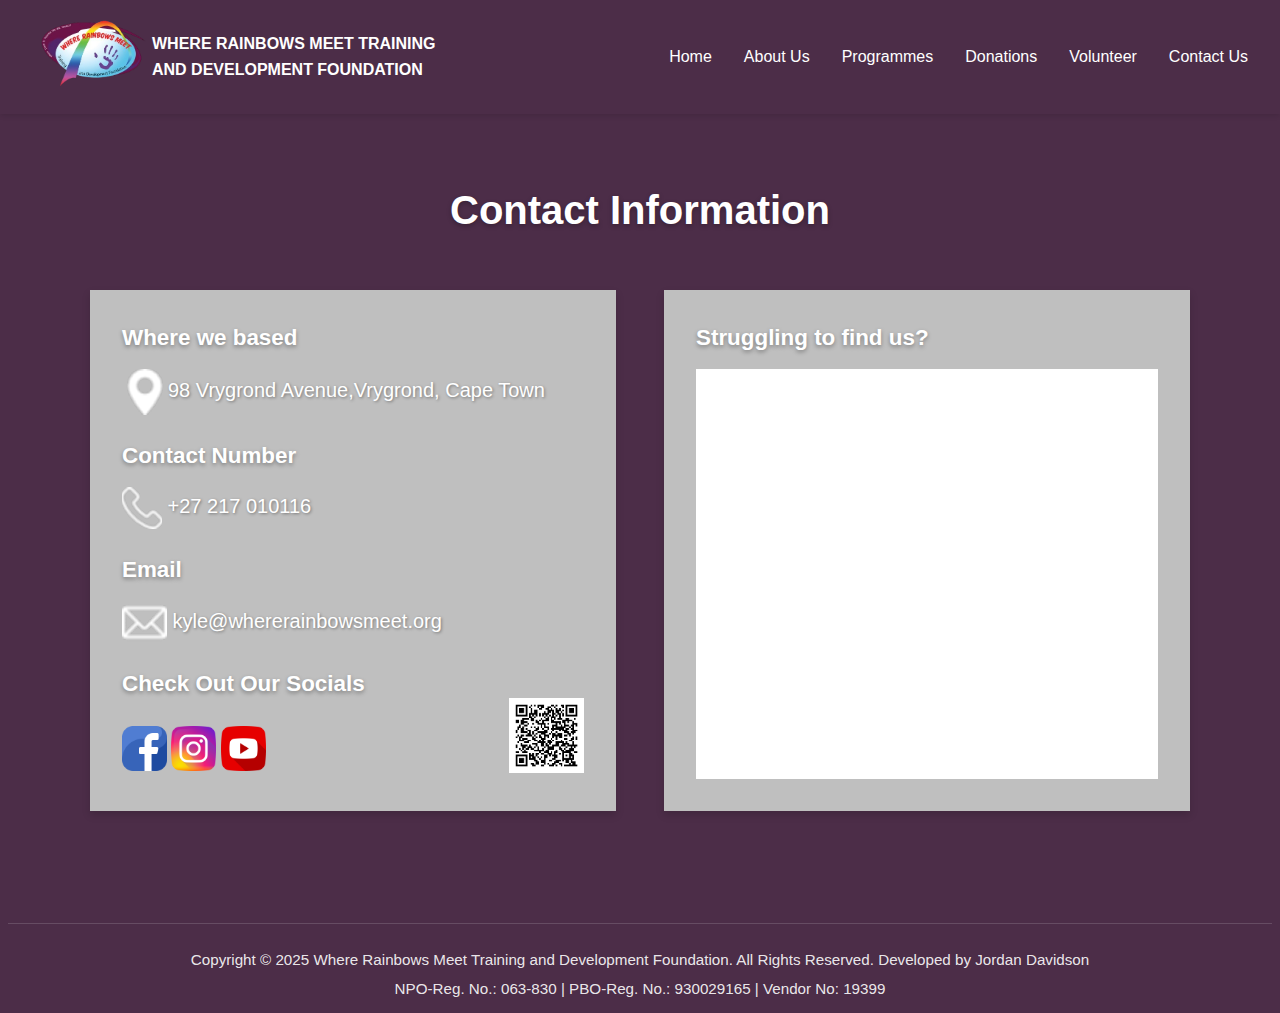
<file: contactus.html>
<!DOCTYPE html>
<html lang="en">
  <head>
    <meta charset="UTF-8" />
    <meta name="viewport" content="width=device-width, initial-scale=1.0" />
    <title>Contact Us - Where Rainbows Meet Training And Development Foundation</title>
    <link rel="stylesheet" href="stylesheet.css" />
  </head>
  <body id="top">
    <!-- Navigation Section -->
    <nav class="navbar">
      <div class="nav-container">
        <div class="nav-left">
          <a href="index.html#top">
            <img src="images/WRM_logo.png" alt="WRM Logo" class="logo"  />
          </a>
          <span class="company-name"
            >WHERE RAINBOWS MEET TRAINING<br />
            AND DEVELOPMENT FOUNDATION</span
          >
        </div>
        
        <!-- Mobile Hamburger Button -->
        <button class="mobile-menu-btn" aria-label="Toggle mobile menu" aria-expanded="false">
          <span class="hamburger-line"></span>
          <span class="hamburger-line"></span>
          <span class="hamburger-line"></span>
        </button>
        
        <div class="nav-right">
          <a href="index.html#top" class="nav-link">Home</a>
          <a href="aboutus.html" class="nav-link">About Us</a>
          <a href="programmes.html" class="nav-link">Programmes</a>
          <a href="donations.html" class="nav-link">Donations</a>
          <a href="volunteer.html" class="nav-link">Volunteer</a>
          <a href="#contact" class="nav-link">Contact Us</a>
        </div>
        
        <!-- Mobile Menu Overlay -->
        <div class="mobile-menu-overlay"></div>
      </div>
    </nav>

    <!-- Contact Section -->
    <section class="contact rainbow-overlay" id="contact">
      <h2 class="section-title animate-on-scroll animate-fade-in">Contact Information</h2>
      <div class="contact-container">
        <div class="contact-card contact-left animate-on-scroll">
          <h3>Where we based</h3>
          <p class="icon-line"><a href="https://www.google.com/maps/search/98+Vrygrond+Avenue,+Vrygrond,+Cape+Town,+South+Africa" target="_blank" style="color: inherit; text-decoration: none;"><img src="images/pinicon.png"/>98 Vrygrond Avenue,Vrygrond, Cape Town</a></p>

          <h3>Contact Number</h3>
          <p class="icon-line"><a href="tel:+27217010116" style="color: inherit; text-decoration: none;"><img src="images/phoneicon.png"/> +27 217 010116</a></p>

          <h3>Email</h3>
          <p class="icon-line"><a href="mailto:kyle@whererainbowsmeet.org" style="color: inherit; text-decoration: none;"><img src="images/mailicon.png"/> kyle@whererainbowsmeet.org</a></p>

          <h3>Check Out Our Socials</h3>
          <div class="socials" style="display: flex; justify-content: space-between; align-items: center;">
            <div>
              <a href="https://www.facebook.com/RainbowsMeet/"><img src="images/facebook.png" width="45px"/></a>
              <a href="https://www.instagram.com/whererainbowsmeet/#"><img src="images/instagram.png" width="45px"/></a>
              <a href="https://www.youtube.com/@whererainbowsmeet6219" target="_blank"><img src="images/youtube.png" width="45px"/></a>
            </div>
            <div class="qr-code-container" style="text-align: center; align-self: flex-start; margin-top: -25px;">
              <img src="images/QR_code.jpeg" alt="QR Code for Donations" class="qr-code" style="width: 75px; height: auto;" />
            </div>
          </div>
        </div>

        
<div class="contact-card contact-right animate-on-scroll">
  <h3>Struggling to find us?</h3>
  <div class="map-wrap">
    <iframe
      src="https://www.google.com/maps/embed?pb=!1m18!1m12!1m3!1d3310.123456789!2d18.490000!3d-34.100000!2m3!1f0!2f0!3f0!3m2!1i1024!2i768!4f13.1!3m3!1m2!1s0x1dcc6789abcdef%3A0x123456789abcdef!2s98%20Vrygrond%20Ave%2C%20Vrygrond%2C%20Cape%20Town%2C%20South%20Africa!5e0!3m2!1sen!2sza!4v1700000000000"
      width="100%"
      height="388"
      style="border:0;"
      allowfullscreen=""
      loading="lazy"
      referrerpolicy="no-referrer-when-downgrade">
    </iframe>
  </div>
</div>
    </section>

    <!-- Footer Section -->
    <footer class="footer">
      <hr class="footer-sep" />
      <div class="footer-content">
        <p>Copyright © 2025 Where Rainbows Meet Training and Development Foundation. All Rights Reserved. Developed by Jordan Davidson</p>
        <p>NPO-Reg. No.: 063-830 | PBO-Reg. No.: 930029165 | Vendor No: 19399</p>
      </div>
    </footer>

    <script src="script.js"></script>
  </body>
</html>
</file>
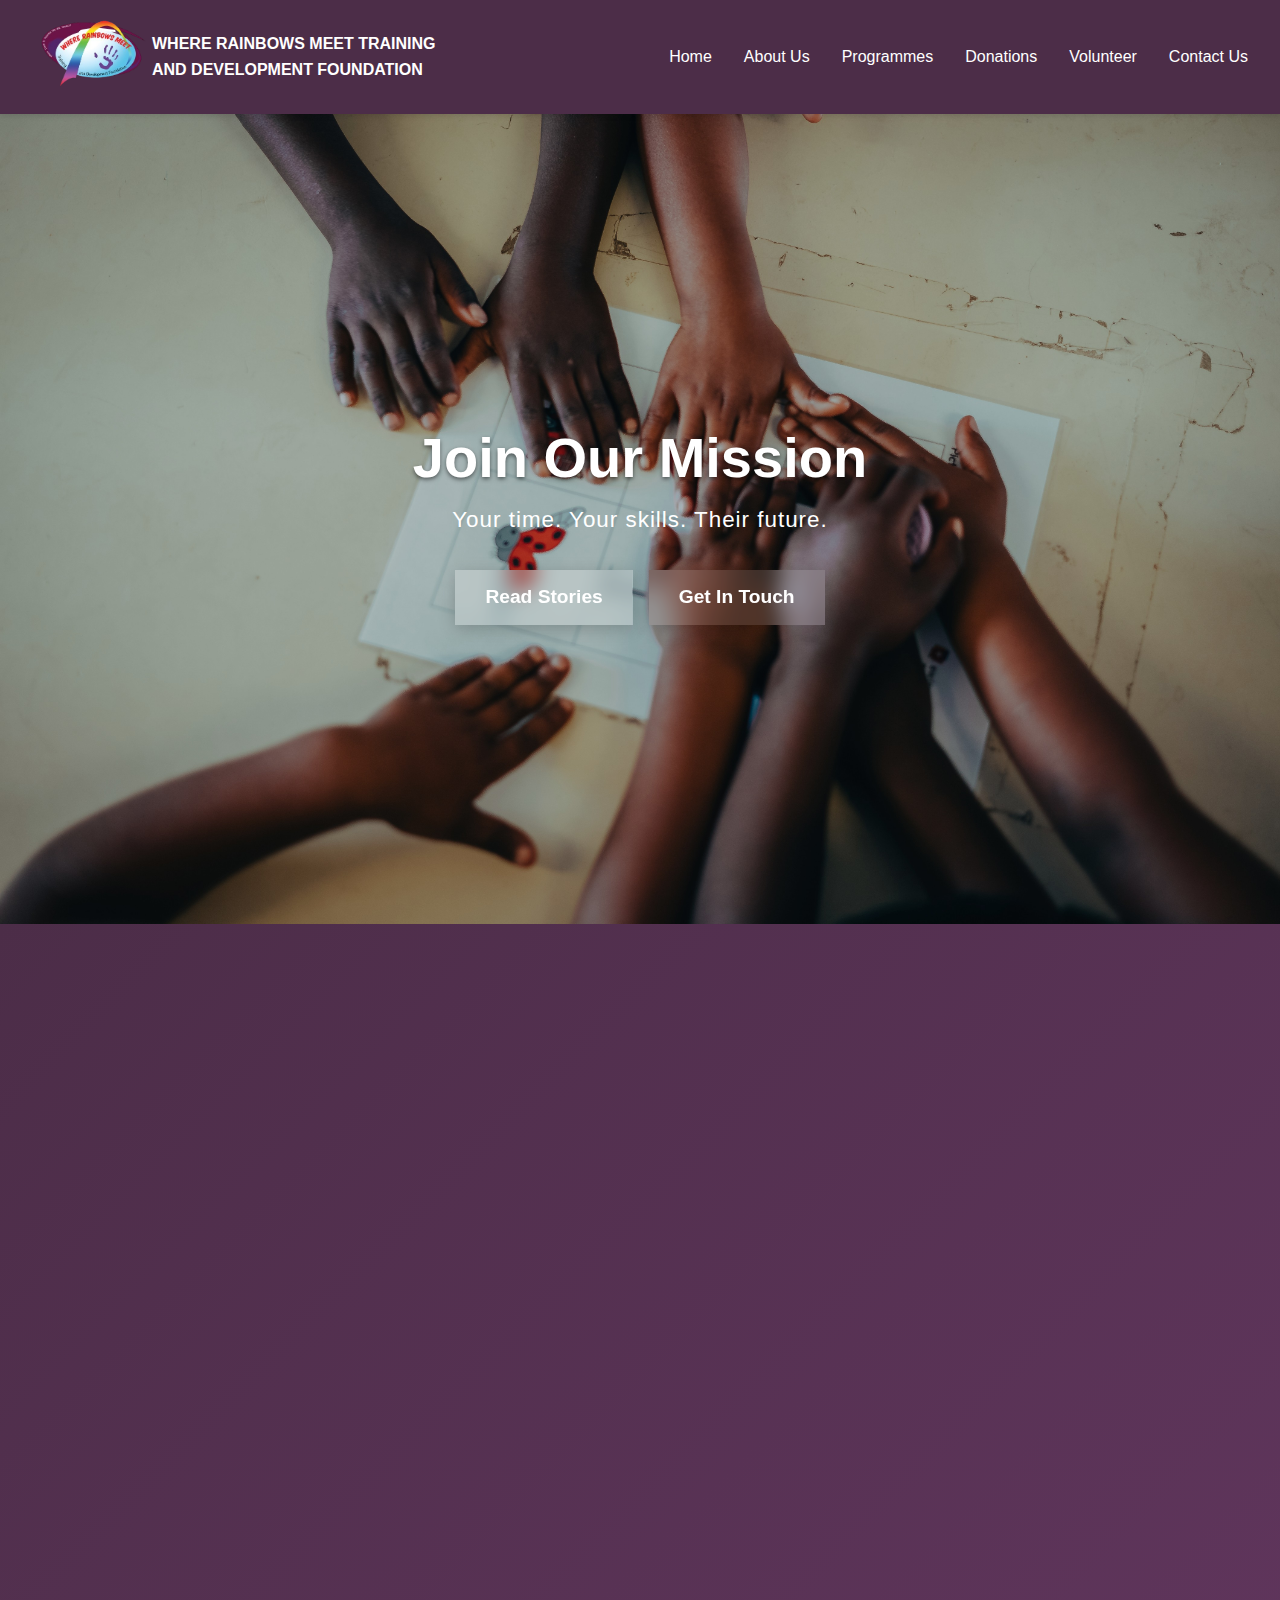
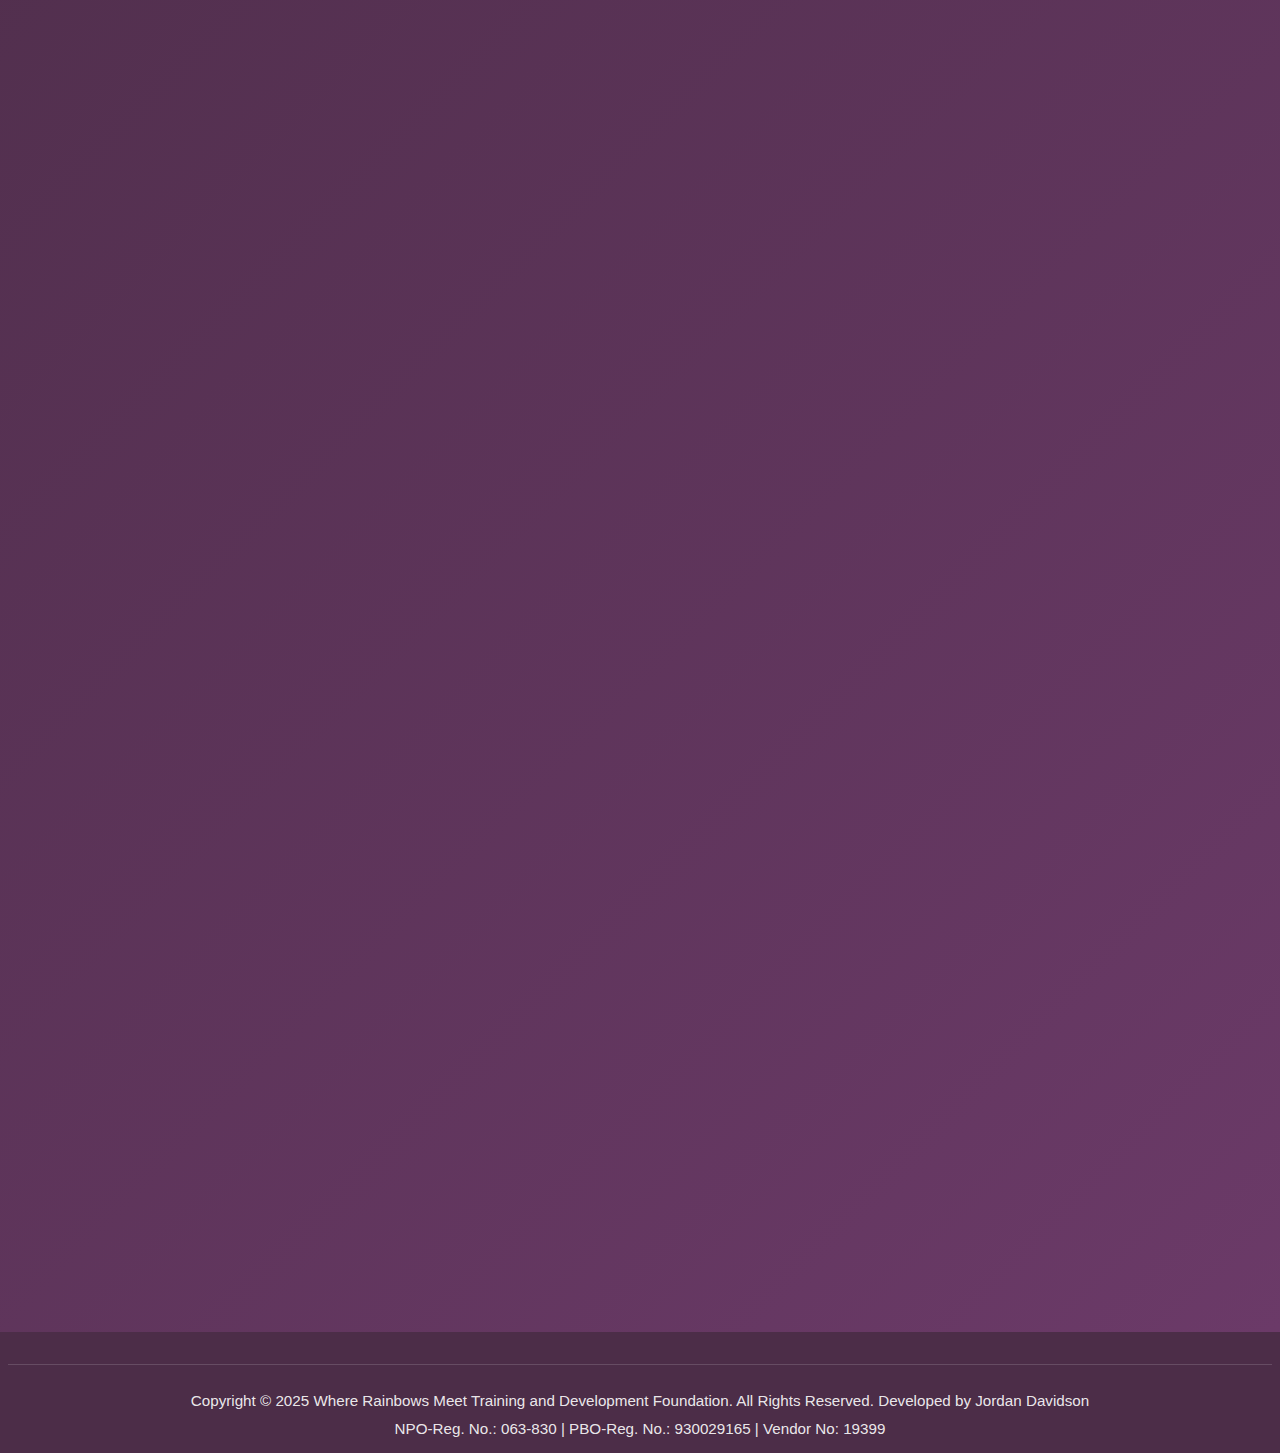
<file: volunteer.html>
<!DOCTYPE html>
<html lang="en">
  <head>
    <meta charset="UTF-8" />
    <meta name="viewport" content="width=device-width, initial-scale=1.0" />
    <title>Volunteer With Us - Where Rainbows Meet Training And Development Foundation</title>
    <link rel="stylesheet" href="stylesheet.css" />
  </head>
  <body id="top">
    <!-- Navigation Section -->
    <nav class="navbar">
      <div class="nav-container">
        <div class="nav-left">
          <a href="index.html#top">
            <img src="images/WRM_logo.png" alt="WRM Logo" class="logo"  />
          </a>
          <span class="company-name"
            >WHERE RAINBOWS MEET TRAINING<br />
            AND DEVELOPMENT FOUNDATION</span
          >
        </div>
        
        <!-- Mobile Hamburger Button -->
        <button class="mobile-menu-btn" aria-label="Toggle mobile menu" aria-expanded="false">
          <span class="hamburger-line"></span>
          <span class="hamburger-line"></span>
          <span class="hamburger-line"></span>
        </button>
        
        <div class="nav-right">
          <a href="index.html#top" class="nav-link">Home</a>
          <a href="aboutus.html" class="nav-link">About Us</a>
          <a href="programmes.html" class="nav-link">Programmes</a>
          <a href="donations.html" class="nav-link">Donations</a>
          <a href="#volunteer" class="nav-link">Volunteer</a>
          <a href="contactus.html" class="nav-link">Contact Us</a>
        </div>
        
        <!-- Mobile Menu Overlay -->
        <div class="mobile-menu-overlay"></div>
      </div>
    </nav>

    <!-- Volunteer Hero Section -->
    <section class="volunteer-hero" id="volunteer">
      <div class="volunteer-container">
        <div class="hero-overlay animate-fade-in">
          <h1 class="volunteer-main-title animate-on-scroll">Join Our Mission</h1>
          <p class="volunteer-subtitle animate-on-scroll">Your time. Your skills. Their future.</p>
          <div class="hero-buttons animate-on-scroll">
            <a href="#stories" class="cta-btn primary">Read Stories</a>
            <a href="contactus.html" class="cta-btn secondary">Get In Touch</a>
          </div>
        </div>
      </div>
    </section>

    <!-- Success Stories Section -->
    <section class="volunteer-testimonials rainbow-overlay" id="stories">
      <div class="volunteer-container">
        <h2 class="section-title-volunteer white animate-on-scroll">Volunteer Stories</h2>
        <p class="testimonials-intro animate-on-scroll">
          Hear from our amazing volunteers who have made a difference in our community and found the experience life-changing.
        </p>
        
        <div class="testimonials-grid">
          <!-- David's Story -->
          <div class="testimonial-card featured animate-slide-left">
            <div class="testimonial-header">
              <div class="testimonial-photo">
                <img src="images/David.jpg" alt="David Ogunsan" />
              </div>
              <div class="testimonial-info">
                <h3>David Ogunsan</h3>
                <p class="role">International Volunteer • Computer Training</p>
                
              </div>
            </div>
            <blockquote>
              "I first came to volunteer at Where Rainbows Meet in 2022, and I’ve returned every year since. From my very first visit, I felt genuinely welcomed and immediately inspired to support the incredible work they do in the community. I originally joined to assist with the computer training classes, but naturally found myself getting involved in other areas too, including the ECD centre, the food programme, and the football activities. What makes Rainbows so special is the people; everyone is loving, caring and incredibly welcoming. Staying with a host family made the experience even more meaningful, and over time they’ve begun to feel like a second family to me. Every time I leave, I find myself wanting to come back. Volunteering here has not only been deeply meaningful on a personal level but has also strengthened my CV and become a genuine talking point in job applications since graduating. It’s an amazing organisation at the heart of an amazing community, and I’m grateful to be part of it."
            </blockquote>
          </div>

          <!-- Gaurika's Story -->
          <div class="testimonial-card animate-slide-right">
            <div class="testimonial-header">
              <div class="testimonial-photo">
                <img src="images/Gaurika.jpg" alt="Gaurika Jaswal" />
              </div>
              <div class="testimonial-info">
                <h3>Gaurika Jaswal</h3>
                <p class="role">International Volunteer • Administration</p>
                
              </div>
            </div>
            <blockquote>
              "My time at Where Rainbows Meet in October 2024 was incredibly positive and rewarding. I mainly was based in the head office working alongside Fatiema, Kyle and Mymoena who gave me the support I needed. The staff and beneficiaries were a joy to meet every day, and I felt very safe in the organisation’s campus in Vrygrond. The women in the sewing centre had the most incredible stories about their lives and the kids in the ECD were so sweet and joyful. The focus the staff at Rainbows have to meet the needs of the beneficiaries and local community is incredibly clear to see - there’s always multiple activities going on in the  classrooms, soup kitchen, sewing centre and ITC lab in the Rainbows campus, so the campus constantly feels busy and alive. My advice when interning or volunteering would be to use your initiative: Where/who can you ask for help? How can you work around language barriers? If you don’t have anything at hand to do, can you walk around the campus to help out any staff? Feel free to contact me on Instagram (@g.gjaswal) to further chat to me about my experience!!"
            </blockquote>
          </div>

          <!-- Gaku's Story -->
          <div class="testimonial-card animate-slide-left">
            <div class="testimonial-header">
              <div class="testimonial-photo">
                <img src="images/Gaku.jpg" alt="Gaku" />
              </div>
              <div class="testimonial-info">
                <h3>Gaku</h3>
                <p class="role">International Volunteer</p>
                
              </div>
            </div>
            <blockquote>
              "Spending three weeks at Where Rainbows Meet in Vrygrond was a transformative experience. I had the privilege of 'wearing five hats', doing things from teaching digital literacy to working in the community garden. Where Rainbows Meet is a shining example of a community fighting big challenges with invention and care. The energy here is contagious. I want to extend a special thank you to Mymoena, Kyle, and Anwar for being so welcoming and helpful throughout my stay. WRM proves that development works best when it is community-led, and thanks to this team, I am honored to have been part of the family."
            </blockquote>
          </div>

          <!-- Call to Action Card -->
          <div class="testimonial-card cta-card animate-scale-up">
            <div class="cta-content">
              <div class="cta-text-box">
                <h2>Join Our Volunteer Community.</h2>
                <p>Make a difference while gaining valuable experience. Whether you're here for a day or seeking hands-on social development work, we welcome volunteers from all backgrounds who are eager to contribute to our mission.</p>
                <div class="cta-buttons">
                  <a href="contactus.html" class="cta-btn secondary large">Apply to Volunteer</a>
                  <a href="donations.html" class="cta-btn secondary large">Support Our Mission</a>
                </div>
              </div>
            </div>
          </div>
        </div>
      </div>
    </section>

    <!-- Footer Section -->
    <footer class="footer">
      <hr class="footer-sep" />
      <div class="footer-content">
        <p>Copyright © 2025 Where Rainbows Meet Training and Development Foundation. All Rights Reserved. Developed by Jordan Davidson</p>
        <p>NPO-Reg. No.: 063-830 | PBO-Reg. No.: 930029165 | Vendor No: 19399</p>
      </div>
    </footer>

    <script src="script.js"></script>
    <script>
      // Scroll Animation Observer
      const animateOnScroll = () => {
        const animatedElements = document.querySelectorAll('.animate-on-scroll, .animate-fade-in, .animate-slide-left, .animate-slide-right, .animate-scale-up');
        
        const observer = new IntersectionObserver((entries) => {
          entries.forEach(entry => {
            if (entry.isIntersecting) {
              entry.target.classList.add('animate-in');
            }
          });
        }, {
          threshold: 0.1,
          rootMargin: '0px 0px -50px 0px'
        });
        
        animatedElements.forEach(element => {
          observer.observe(element);
        });
      };
      
      // Initialize animations when page loads
      document.addEventListener('DOMContentLoaded', animateOnScroll);
    </script>
  </body>
</html>
</file>
<file: stylesheet.css>
/* General Styles */
* {
  margin: 0;
  padding: 0;
  box-sizing: border-box;
}

body {
  font-family: 'inter', sans-serif;
  line-height: 1.6;
  color: #333;
  overflow-x: hidden;
}
html{
  overflow-x: hidden;
}
/* Navigation Bar */
.navbar {
  background-color: #4C2D48;
  position: sticky;
  top: 0;
  z-index: 100;
  box-shadow: 0 2px 5px rgba(0, 0, 0, 0.1);
  transition: transform 0.3s ease;
  transform: translateY(0);
}

.navbar.hide {
  transform: translateY(-100%);
}

.nav-container {
  max-width: 1500px;
  margin: 0 auto;
  display: flex;
  justify-content: space-between;
  align-items: center;
  padding: 0.5rem 2rem;
  
}

.nav-left {
  display: flex;
  align-items: center;
  
}


.logo {
  width: 120px;
  height: 90px;

}

.company-name {
  color: white;
  font-size: 1rem;
  font-weight: bold;
}

.nav-right {
  display: flex;
  gap: 2rem;
}

.nav-link {
  color: white;
  text-decoration: none;
  transition: color 0.3s ease;
  font-weight: 500;
}

.nav-link:hover {
  color: #8f5487;
}

/* Hero Section */
.hero {
  position: relative;
  padding: 100px 2rem;
  text-align: center;
  min-height: 90vh;
  display: flex;
  align-items: center;
  justify-content: center;
  overflow: hidden;
  background-color: #cccccc; /* Fallback color */
}

.hero-video {
  position: absolute;
  top: 50%;
  left: 50%;
  min-width: 100%;
  min-height: 100%;
  width: auto;
  height: auto;
  transform: translate(-50%, -50%);
  z-index: 0;
  object-fit: cover;
}

/* Hide video and show poster image for reduced motion users */
@media (prefers-reduced-motion: reduce) {
  .hero-video {
    display: none;
  }
  .hero {
    background-image: url("images/Hero.png");
    background-size: cover;
    background-position: center;
  }
}

/* Hide video on mobile devices to save data */
@media (max-width: 768px) {
  .hero-video {
    display: none;
  }
  .hero {
    background-image: url("images/Hero.png");
    background-size: cover;
    background-position: center;
  }
}

.hero-container {
  position: relative;
  z-index: 1;
  background: rgba(255, 255, 255, 0.1);
  backdrop-filter: blur(10px);
  border: 1px solid rgba(255, 255, 255, 0.2);
  padding: 2rem;
  max-width: 560px;
  margin-top: 50px;
  margin-bottom: 50px;
  text-align: center;
  color: white;
  box-shadow: 0 8px 32px rgba(0, 0, 0, 0.3);
}

.hero-heading {
  font-size: 27px;
  margin-bottom: 0.5rem;
  font-weight: bold;
  text-shadow: 0 2px 5px rgba(0, 0, 0, 0.212);
  
}

.hero-paragraph {
  font-size: 18px;
  margin-bottom: 2rem;
  line-height: 1.3;
  font-family: 'inter', sans-serif;
}



.hero-buttons {
  display: flex;
  gap: 1rem;
  align-items: center;
  justify-content: center;
}

.donate-btn,
.view-more-btn {
  display: inline-block;
  background: rgba(255, 255, 255, 0.15);
  backdrop-filter: blur(10px);
  
  color: white;
  padding: 12px 30px;
  
  text-decoration: none;
  font-size: 1.2rem;
  font-weight: bold;
  cursor: pointer;
  transition: all 0.3s ease;
  text-align: center;
  width: 200px;
  height: 48px;
  line-height: 24px;
  box-sizing: border-box;
  box-shadow: 0 4px 16px rgba(0, 0, 0, 0.2);
}

.donate-btn:hover,
.view-more-btn:hover {
  background: rgba(255, 255, 255, 0.25);
  transform: translateY(-2px);
  box-shadow: 0 6px 20px rgba(0, 0, 0, 0.3);
  border-color: rgba(255, 255, 255, 0.5);
}



/* Section Titles */
.section-title {
  text-align: center;
  font-size: 2.5rem;
  margin-bottom: 3rem;
  color: #ffffff;
  font-weight: bold;
  text-shadow: 0 2px 5px rgba(0, 0, 0, 0.274);
}

/* Programs Section */
.programs {
  padding: 4rem 2rem;
  background-color: #4C2D48;
}

.programs-grid {
  max-width: 900px;
  margin: 0 auto;
  display: grid;
  grid-template-columns: repeat(auto-fit, minmax(300px, 1fr));
  gap: 10rem;
}

/* Flip Container */
.flip-container {
  perspective: 1000px;
  cursor: pointer;
  width: 434px; /* fixed container width requested */
  margin: 0 auto; /* center each card in its grid cell */
}

.flipper {
  position: relative;
  width: 100%;
  height: 560px; /* requested container height */
  transition: transform 0.6s;
  transform-style: preserve-3d;
}

.flip-container.flipped .flipper {
  transform: rotateY(180deg);
}

.front, .back {
  position: absolute;
  width: 100%;
  height: 100%;
  backface-visibility: hidden;
  display: flex;
  flex-direction: column;
  align-items: center;
  justify-content: flex-start;
  padding: 1rem;
  border: 2px solid white;
  box-sizing: border-box;
}

.front {
  background-color: white;
  box-shadow: 0 4px 6px rgba(0, 0, 0, 0.1);
}

.back {
  background-color: #ffffff;
  color: rgb(0, 0, 0);
  transform: rotateY(180deg);
  text-align: left;
  justify-content: flex-start;
  align-items: flex-start;
  overflow: visible; /* no scrolling on back side */
  padding: 1rem;
}

.front img {
  width: 370px; /* requested image width */
  height: 400px; /* requested image height */
  object-fit: cover;
  display: block;
  margin: 0 auto 1rem; /* center image and keep spacing below */
  margin-top: 12px;
}

.front h3 {
  font-size: 1.3rem;
  margin-bottom: 1rem;
  text-align: left;
  width: 100%;
  align-self: flex-start;
  color: #0f0f0f;
  margin-left: 15px;
}

.back h3 {
  font-size: 1.15rem; /* slightly smaller heading on back */
  margin-bottom: 0.6rem;
  text-align: left;
}

.back p {
  font-size: 0.95rem;
  line-height: 1.5;
  text-align: left;
}

/* Style community-support so content fits inside the card without scrolling */
.back .community-support {
  width: 100%;
  max-width: 372px; /* match image/card width */
  padding: 0;
  margin: 0 0 0.5rem 0;
  font-size: 0.92rem; /* slightly smaller to fit more content */
}

.back .community-support h3 {
  font-size: 1.2rem;
  margin-bottom: 1rem;
  text-align: left;
}

.back .community-support h4 {
  font-size: 0.98rem;
  margin: 0.3rem 0 0.45rem;
}

.back .community-support ul {
  padding-left: 1.05rem;
  margin: 0 0 0.5rem 0;
}

.back .community-support li {
  margin-bottom: 4px;
}

.back-btn {
 background-color: #bebebe;
  color: rgb(0, 0, 0);
  padding: 10px 20px;
  border: none;
  cursor: pointer;
  font-weight: bold;
  transition: background-color 0.3s ease;
  margin-top: 5px;
  align-self: flex-start; /* align left inside card */
}

.back-btn:hover {
  background-color: #8f5487;;

}

.more-btn {
  background-color: #bebebe;
  color: rgb(0, 0, 0);
  padding: 10px 20px;
  border: none;
  cursor: pointer;
  font-weight: bold;
  transition: background-color 0.3s ease;
  margin-top: 10px;
  align-self: flex-start; /* align left inside card */
  width: 25%;
  margin-left: 15px;
}


.more-btn2{

   background-color: #bebebe;
  color: rgb(0, 0, 0);
  padding: 10px 20px;
  border: none;
  cursor: pointer;
  font-weight: bold;
  transition: background-color 0.3s ease;
  margin-top: 10px;
  align-self: flex-start; /* align left inside card */
  width: 25%;
  margin-top: 21px;
  margin-left: 15px;
}


.more-btn:hover {
  background-color: #8f5487;
}

.more-btn2:hover {
  background-color: #8f5487;
}


.community-support h4 {
  font-size: 1.5rem;
  color: #000000;
  margin-bottom: 15px;
}

.community-support ul {
  list-style-type: disc;
  padding-left: 20px;
  color: #000000;
  font-size: 1.1rem;
  line-height: 1.6;
}

.community-support li {
  margin-bottom: 8px;
}


/* dontation Section */

.donations {
  padding: 4rem 2rem;
  /* Background image with dark overlay for readability */
  background-image:  url("images/D6.jpg");
  background-repeat: no-repeat;
  background-size: cover;
  background-position: center;
  background-position: center 5%; /* Adjust vertical position */
  background-color: #4C2D48;
  color: white;
}

.donations-container {
  max-width: 1000px;
  margin: 0 auto;
  margin-left: calc(55% - 600px); /* Move containers slightly to the left */
  display: flex;
  justify-content: flex-start; /* left-align the column */
}

.donations-column {
  display: flex;
  flex-direction: column;
  gap: 1.25rem;
}

.donation-box {
  background: rgba(255, 255, 255, 0.1);
  backdrop-filter: blur(10px);
  border: 1px solid rgba(255, 255, 255, 0.2);
  color: white; /* white text inside */
  padding: 1.25rem 1.5rem;
  width: 534px; 
  box-shadow: 0 8px 32px rgba(0, 0, 0, 0.3);
  transition: transform 0.3s ease;
}

.donation-box:hover {
  transform: translateY(-5px);
}

.donation-box h3 {
  font-size: 27px;
  margin-bottom: 0.5rem;
  font-weight: bold;
  text-shadow: 0 2px 5px rgba(0, 0, 0, 0.212);
  
  
}







/* Layout the second box with two columns */
.donation-box-bottom {
  display: flex;
  justify-content: space-between;  /* left text + right image */
  align-items: flex-start;
  gap: 20px;
  position: relative;              /* for optional absolute pinning */
}

/* Left column takes available width */
.donation-left {
  flex: 1;
}

/* Right column stays narrow and hugs the bottom-right */
.donation-right {
  display: flex;
  align-items: flex-end;     /* align image to bottom within its column */
}

/* Control the image size */
.donation-badge {
  width: 110px;   
   height: 110px;             
  box-shadow: 0 2px 8px rgba(0,0,0,0.25); /* optional for depth */
}


.donation-box-bottom {
  position: relative;
}
.donation-right {
  position: absolute;
  right: 16px;
  bottom: 16px;
}






.donation-text {
  list-style: none;
  padding: 0;
  margin: 0;
  font-size: 1.1rem;
  line-height: 1.3;
}




.donation-text li {
  margin-bottom: 10px;
}

.highlight {
  font-weight: 600; /* semi-bold */
  text-shadow: 1px 1px 3px rgba(0, 0, 0, 0.37); /* subtle drop shadow */
}


.donation-box-bottom {
  display: flex;
  gap: 1rem;
  align-items: flex-start;
}

.donation-left {
  display: flex;
  flex-direction: column;
  gap: 0.5rem;
  flex: 1 1 auto;
}
.donation-text2{
  font-size: 18px;
  font-weight: 700;
  color:#70406a;
width: 57%;
text-shadow: 1px 1px 3px rgba(0, 0, 0, 0.37); /* subtle drop shadow */
}

.donation-link{
  color:#70406a;
width: 25%;
font-size: 13px;
margin-top: -10px;
}

/* Make links inside the donation paragraph purple and add hover state */
.donation-link a {
  color: #988f8f;
  text-decoration: underline;
}
.donation-link a:hover {
  color: #310c2c;
}


























/* VOLUNTEER PAGE STYLES */

/* Volunteer Hero Section */
.volunteer-hero {
  position: relative;
  min-height: 90vh;
  display: flex;
  align-items: center;
  background: #333;
  overflow: hidden;
}

.volunteer-hero::before {
  content: '';
  position: absolute;
  top: 0;
  left: 0;
  right: 0;
  bottom: 0;
  background: url('images/V4.jpg');
  background-size: cover;
  background-position: 50% 80%;
  opacity: 1;
  z-index: 0;
}

.volunteer-container {
  max-width: 1200px;
  margin: 0 auto;
  padding: 0 2rem;
  position: relative;
  z-index: 1;
}

.hero-overlay {
  text-align: center;
  color: white;
  max-width: 600px;
  margin: 0 auto;
}

.volunteer-main-title {
  font-size: 3.5rem;
  font-weight: bold;
  
  color: #ffffff;
  text-shadow: 0 2px 4px rgba(0, 0, 0, 0.5);
}

.volunteer-subtitle {
  font-size: 1.4rem;
  margin-bottom: 2rem;
  opacity: 0.95;
  font-weight: 300;
  letter-spacing: 1px;
}

/* Modern CTA Buttons */
.cta-btn {
  display: inline-block;
  background: rgba(255, 255, 255, 0.15);
  backdrop-filter: blur(10px);
  
  padding: 12px 30px;
  margin: 0;
  
  text-decoration: none;
  font-weight: bold;
  font-size: 1.2rem;
  transition: all 0.3s ease;
  text-transform: none;
  letter-spacing: 0;
  text-align: center;
  cursor: pointer;
  box-sizing: border-box;
  box-shadow: 0 4px 16px rgba(0, 0, 0, 0.2);
  color: white;
}

.cta-btn.primary {
  background: rgba(255, 255, 255, 0.25);
  border-color: rgba(255, 255, 255, 0.6);
  color: white;
}

.cta-btn.primary:hover {
  background: rgba(255, 255, 255, 0.25);
  border-color: rgba(255, 255, 255, 0.6);
  transform: translateY(-3px);
  box-shadow: 0 8px 25px rgba(76, 45, 72, 0.4);
}

.cta-btn.secondary {
  background: rgba(255, 255, 255, 0.1);
  border-color: rgba(255, 255, 255, 0.4);
  color: white;
}

.cta-btn.secondary:hover {
  background: rgba(255, 255, 255, 0.25);
  border-color: rgba(255, 255, 255, 0.6);
  transform: translateY(-3px);
  box-shadow: 0 8px 25px rgba(255, 255, 255, 0.2);
  color: white;
}

.cta-btn.large {
  padding: 0.9rem 1.3rem;
  font-size: 1.1rem;
}

/* Section Titles for Volunteer Page */
.section-title-volunteer {
  text-align: center;
  font-size: 2.8rem;
  margin-bottom: 3rem;
  font-weight: 700;
  color: #4C2D48;
}

.section-title-volunteer.white {
  color: white;
  text-shadow: 0 2px 4px rgba(0, 0, 0, 0.3);
}

/* Testimonials Section */
.volunteer-testimonials {
  padding: 6rem 2rem;
  background: linear-gradient(135deg, #4C2D48 0%, #6B3A68 100%);
  color: white;
}

.testimonials-intro {
  text-align: center;
  font-size: 1.3rem;
  max-width: 600px;
  margin: 0 auto 4rem;
  opacity: 0.9;
  line-height: 1.6;
}

.testimonials-grid {
  display: grid;
  grid-template-columns: repeat(auto-fit, minmax(500px, 1fr));
  gap: 3rem;
  max-width: 1200px;
  margin: 0 auto;
}

.testimonial-card {
  background: rgba(255, 255, 255, 0.1);
  backdrop-filter: blur(10px);
  
  padding: 2.5rem;
  border: 1px solid rgba(255, 255, 255, 0.2);
  transition: all 0.3s ease;
}



.testimonial-card:hover {
  transform: translateY(-5px);
  box-shadow: 0 15px 35px rgba(0, 0, 0, 0.3);
}

.testimonial-header {
  display: flex;
  align-items: center;
  margin-bottom: 1.5rem;
}

.testimonial-photo {
  width: 80px;
  height: 80px;
  border-radius: 0;
  overflow: hidden;
  margin-right: 1.5rem;
  border: 3px solid rgba(255, 255, 255, 0.3);
}

.testimonial-photo img {
  width: 100%;
  height: 100%;
  object-fit: cover;
}

.testimonial-info h3 {
  color: white;
  font-size: 1.3rem;
  margin-bottom: 0.3rem;
  font-weight: 600;
}

.testimonial-info .role {
  color: rgba(255, 255, 255, 0.8);
  font-size: 0.95rem;
  margin-bottom: 0.5rem;
}



.testimonial-card blockquote {
  margin: 0;
  padding: 0;
  font-style: italic;
  line-height: 1.7;
  color: rgba(255, 255, 255, 0.95);
  border-left: 4px solid #e2e2e2;
  padding-left: 1.5rem;
}

/* CTA Section */
.volunteer-cta {
  padding: 6rem 2rem;
  background-color: #4C2D48;
  background-image: url('images/V2.jpg');
  background-size: cover;
  background-position: center;
  background-repeat: no-repeat;
  text-align: center;
  color: white;
}

.cta-content h2 {
  font-size: 2.5rem;
  margin-bottom: 1rem;
  font-weight: 700;
}

.cta-content > p {
  font-size: 1.2rem;
  margin-bottom: 2.5rem;
  opacity: 0.95;
  max-width: 600px;
  margin-left: auto;
  margin-right: auto;
}

.cta-buttons {
  margin-bottom: 1rem;
  display: flex;
  gap: 1rem;
  justify-content: center;
  flex-wrap: wrap;
margin-top: 1.5rem;
}

.cta-text-box {
  background: rgba(255, 255, 255, 0.1);
  backdrop-filter: blur(10px);
  border: 1px solid rgba(255, 255, 255, 0.2);
  padding: 2rem;
  max-width: 700px;
  margin: 0 auto 2.5rem auto;
  margin-top: 10rem;
  box-shadow: 0 8px 32px rgba(0, 0, 0, 0.3);
}

.cta-text-box h2 {
  font-size: 2.5rem;
  margin-bottom: 1rem;
  font-weight: 700;
  color: rgba(255, 255, 255, 0.95);
}

.cta-text-box p {
  font-size: 1.2rem;
  margin: 0;
  opacity: 0.95;
  line-height: 1.6;
  color: rgba(255, 255, 255, 0.95);
}



/* Contact Section */
.contact {
  padding: 4rem 2rem;
  background-color: #4C2D48; /* purple background to match screenshot */
  color: white;
}

/* About Us Section */
.about-us {
  padding: 4rem 2rem;
  background-image: url("images/AB1.jpg");
  background-repeat: no-repeat;
  background-size: cover;
  background-position: center;
  background-color: #4C2D48;
  color: white;
  min-height: 100vh;
}

.about-container {
  max-width: 1200px;
  margin: 0 auto;
}

.about-intro {
  padding: 4rem 2rem;
  background-color: #4C2D48;
  text-align: center;
  margin-bottom: 0;
}

.intro-content {
  background-color: rgba(165, 165, 165, 0.64);
  padding: 1.25rem 1.5rem;
  max-width: 800px;
  margin: 0 auto;
  box-shadow: 0 4px 8px rgba(0, 0, 0, 0.281);
}

.intro-paragraph {
  font-size: 1.2rem;
  line-height: 1.6;
  margin: 0;
  font-weight: 500;
  color: white;
  text-shadow: 0 1px 2px rgba(0, 0, 0, 0.3);
}

.team-section {
  padding: 0 2rem 4rem 2rem;
  background-color: #4C2D48;
  margin-top: 0;
}

.team-grid {
  display: grid;
  grid-template-columns: repeat(auto-fit, minmax(500px, 1fr));
  gap: 3rem;
}

.team-member {
  background-color: rgba(165, 165, 165, 0.64);
  padding: 1.25rem 1.5rem;
  box-shadow: 0 4px 8px rgba(0, 0, 0, 0.281);
  display: flex;
  gap: 2rem;
  align-items: flex-start;
  transition: transform 0.3s ease, box-shadow 0.3s ease;
}

.team-member:hover {
  transform: translateY(-5px);
  box-shadow: 0 8px 16px rgba(0, 0, 0, 0.4);
}

.member-photo {
  flex-shrink: 0;
  width: 150px;
  height: 150px;
  overflow: hidden;
  border: 4px solid rgba(255, 255, 255, 0.8);
  box-shadow: 0 4px 8px rgba(0, 0, 0, 0.3);
}

.member-photo img {
  width: 100%;
  height: 100%;
  object-fit: cover;
  background-color: #ccc;
}

.member-info {
  flex: 1;
}

.member-name {
  font-size: 1.5rem;
  font-weight: bold;
  margin-bottom: 0.5rem;
  color: white;
  text-shadow: 0 2px 4px rgba(0, 0, 0, 0.4);
}

.member-title {
  font-size: 1.1rem;
  color: #490637;
  margin-bottom: 1rem;
  font-weight: 600;
  text-shadow: 0 1px 3px rgba(0, 0, 0, 0.3);
}

.member-description {
  font-size: 1rem;
  line-height: 1.5;
  color: white;
  margin: 0;
  text-shadow: 0 1px 2px rgba(0, 0, 0, 0.3);
}

/* Team View More Button */
.team-view-more-container {
  text-align: center;
  margin-top: 3rem;
}

.team-view-more-btn {
  background: rgba(165, 165, 165, 0.8);
  color: white;
  border: 2px solid rgba(255, 255, 255, 0.3);
  padding: 1rem 2rem;
  font-size: 1.1rem;
  font-weight: 600;
  cursor: pointer;
  transition: all 0.3s ease;
  text-shadow: 0 1px 2px rgba(0, 0, 0, 0.3);
  box-shadow: 0 4px 8px rgba(0, 0, 0, 0.2);
}

.team-view-more-btn:hover {
  background: #4C2D48;
  border-color: rgba(255, 255, 255, 0.5);
  transform: translateY(-2px);
  box-shadow: 0 6px 12px rgba(0, 0, 0, 0.3);
}

/* About Us Information Sections */
.about-section {
  margin-bottom: 3rem;
}

/* Hero About Section */
.hero-about-section {
  margin-bottom: 4rem;
}

.main-title {
  text-align: center;
  font-size: 3rem;
  color: #ffffff;
  margin-bottom: 2rem;
  text-shadow: 0 2px 4px rgba(0, 0, 0, 0.5);
  font-weight: bold;
}

.hero-card {
  background-color: rgba(165, 165, 165, 0.941);
  color: white;
  padding: 1.25rem 1.5rem;
  box-shadow: 0 4px 8px rgba(0, 0, 0, 0.281);
}



.founded-badge {
  display: inline-block;
  background: #6B3A68;
  color: white;
  padding: 0.5rem 1rem;
  border-radius: 0;
  font-weight: bold;
  font-size: 0.9rem;
  margin-bottom: 1rem;
  box-shadow: 0 2px 8px rgba(0, 0, 0, 0.4);
}

.organization-name {
  font-size: 2.2rem;
  color: white;
  margin-bottom: 0.5rem;
  font-weight: bold;
  text-shadow: 0 2px 4px rgba(0, 0, 0, 0.4);
}

.tagline {
  font-size: 1.2rem;
  color: #6B3A68;
  margin-bottom: 1.5rem;
  font-weight: 600;
  text-shadow: 0 1px 3px rgba(0, 0, 0, 0.3);
}

.hero-description {
  font-size: 1.1rem;
  line-height: 1.7;
  color: white;
  margin-bottom: 1.5rem;
  text-shadow: 0 1px 2px rgba(0, 0, 0, 0.3);
}

.mission-highlight {
  background: rgba(107, 58, 104, 0.15);
  padding: 1.5rem;
  border-radius: 0;
  border-left: 4px solid #6B3A68;
  color: white;
  font-size: 1rem;
  line-height: 1.6;
  text-shadow: 0 1px 2px rgba(0, 0, 0, 0.3);
}

.mission-highlight strong {
  color: #6B3A68;
}

/* Community Challenge Section */
.community-section {
  padding: 4rem 2rem;
  background-color: #4C2D48;
}

.community-intro {
  text-align: center;
  margin-bottom: 2rem;
}

.community-description {
  font-size: 1.2rem;
  color: white;
  background: rgba(165, 165, 165, 0.6);
  padding: 1.5rem;
  border-radius: 0;
  text-shadow: 0 1px 2px rgba(0, 0, 0, 0.3);
  max-width: 800px;
  margin: 0 auto;
}

.stats-grid {
  display: grid;
  grid-template-columns: repeat(auto-fit, minmax(200px, 1fr));
  gap: 1.5rem;
  margin: 2rem 0;
}

.stat-card {
  background: linear-gradient(135deg, rgba(127, 7, 31, 0.8), rgba(179, 13, 13, 0.9));
  padding: 1.5rem;
  border-radius: 0;
  text-align: center;
  box-shadow: 0 6px 16px rgba(220, 20, 60, 0.3);
  border: 1px solid rgba(255, 255, 255, 0.1);
  transition: transform 0.3s ease;
}

.stat-card:hover {
  transform: translateY(-5px);
  box-shadow: 0 8px 20px rgba(220, 20, 60, 0.4);
}

.stat-number {
  font-size: 2.5rem;
  font-weight: bold;
  color: white;
  margin-bottom: 0.5rem;
  text-shadow: 0 2px 4px rgba(0, 0, 0, 0.4);
}

.stat-label {
  font-size: 1rem;
  color: #FFE4E1;
  font-weight: 600;
  text-shadow: 0 1px 2px rgba(0, 0, 0, 0.3);
}

.response-heading {
  color: white;
  text-align: center;
  font-size: 1.8rem;
  margin-bottom: 1rem;
  text-shadow: 0 2px 4px rgba(0, 0, 0, 0.4);
}

.solution-highlight {
  background: rgba(165, 165, 165, 0.7);
  padding: 1.2rem;
  border-radius: 0;
  border: 2px solid rgba(119, 120, 119, 0.4);
  text-align: center;
  margin: 2rem auto 0;
  max-width: 700px;
}

.solution-highlight h3 {
  color: white;
  font-size: 1.5rem;
  margin-bottom: 1rem;
  text-shadow: 0 1px 3px rgba(0, 0, 0, 0.4);
}

.solution-highlight p {
  color: white;
  font-size: 1.1rem;
  line-height: 1.6;
  text-shadow: 0 1px 2px rgba(0, 0, 0, 0.3);
}

/* Strategic Objectives Section - Slider */
.objectives-section {
  padding: 4rem 2rem;
  background-image: url("images/AB2.jpg");
  background-repeat: no-repeat;
  background-size: cover;
  background-position: center;
  background-color: #4C2D48;
}

.slider-container {
  position: relative;
  display: flex;
  align-items: center;
  margin-top: 2rem;
}

.objectives-slider {
  flex: 1;
  overflow: hidden;
  border-radius: 15px;
  margin: 0 1rem;
}

.objectives-track {
  display: flex;
  transition: transform 0.5s ease-in-out;
  gap: 1.5rem;
}

.objective-card {
  flex: 0 0 calc(33.333% - 1rem);
  background-color: rgba(165, 165, 165, 0.941);
  padding: 2rem;
  text-align: center;
  box-shadow: 0 6px 18px rgba(0, 0, 0, 0.2);
  transition: all 0.3s ease;
  min-height: 280px;
  display: flex;
  flex-direction: column;
  justify-content: flex-start;
}

.objective-card:hover {
  transform: translateY(-8px);
  box-shadow: 0 10px 24px rgba(0, 0, 0, 0.3);
  
}

.slider-btn {
  background: rgba(133, 129, 132, 0.9);
  border: none;
  border-radius: 50%;
  width: 50px;
  height: 50px;
  display: flex;
  align-items: center;
  justify-content: center;
  cursor: pointer;
  transition: all 0.3s ease;
  box-shadow: 0 4px 12px rgba(72, 11, 66, 0.4);
  z-index: 10;
}

.slider-btn:hover:not(:disabled) {
  background: #4C2D48;
  transform: scale(1.1);
  box-shadow: 0 6px 16px rgba(76, 7, 68, 0.6);
}

.slider-btn:disabled {
  background: rgba(165, 165, 165, 0.5);
  cursor: not-allowed;
  box-shadow: none;
  transform: none;
}

.slider-btn span {
  font-size: 1.5rem;
  font-weight: bold;
  color: #4C2D48;
  line-height: 1;
}

.prev-btn {
  margin-right: 0.5rem;
}

.next-btn {
  margin-left: 0.5rem;
}

.slider-dots {
  display: flex;
  justify-content: center;
  gap: 0.5rem;
  margin-top: 2rem;
}

.slider-dot {
  width: 12px;
  height: 12px;
  border-radius: 50%;
  border: none;
  background: rgba(255, 255, 255, 0.4);
  cursor: pointer;
  transition: all 0.3s ease;
}

.slider-dot.active {
  background: #4C2D48;
  box-shadow: 0 2px 8px rgba(67, 7, 57, 0.5);
}

.slider-dot:hover {
  background: rgba(67, 7, 57, 0.5);
}

.objective-icon {
  font-size: 2.5rem;
  margin-bottom: 1rem;
  display: block;
}

.objective-card h3 {
  color: #4C2D48;
  font-size: 1.3rem;
  margin-bottom: 1rem;
  font-weight: bold;
  text-shadow: 0 1px 3px rgba(0, 0, 0, 0.4);
}

.objective-card p {
  color: white;
  line-height: 1.6;
  font-size: 1rem;
  text-shadow: 0 1px 2px rgba(0, 0, 0, 0.3);
}

/* Impact Dashboard Section */
.impact-section {
  margin-bottom: 4rem;
}

.impact-highlights {
  display: grid;
  grid-template-columns: repeat(auto-fit, minmax(200px, 1fr));
  gap: 1.5rem;
  margin: 2rem 0 3rem 0;
}

.impact-stat {
  background: linear-gradient(135deg, rgba(255, 215, 0, 0.2), rgba(255, 165, 0, 0.3));
  padding: 2rem;
  border-radius: 15px;
  text-align: center;
  box-shadow: 0 6px 18px rgba(255, 215, 0, 0.2);
  border: 2px solid rgba(255, 215, 0, 0.4);
}

.big-number {
  font-size: 3rem;
  font-weight: bold;
  color: #FFD700;
  margin-bottom: 0.5rem;
  text-shadow: 0 2px 4px rgba(0, 0, 0, 0.4);
  line-height: 1;
}

.stat-description {
  font-size: 1rem;
  color: white;
  font-weight: 600;
  text-transform: uppercase;
  letter-spacing: 0.5px;
  text-shadow: 0 1px 2px rgba(0, 0, 0, 0.3);
}

.programs-grid {
  display: grid;
  grid-template-columns: repeat(auto-fit, minmax(300px, 1fr));
  gap: 2rem;
  margin-top: 2rem;
}

.program-card {
  background: rgba(165, 165, 165, 0.7);
  border-radius: 15px;
  overflow: hidden;
  box-shadow: 0 6px 18px rgba(0, 0, 0, 0.2);
  transition: all 0.3s ease;
  border: 1px solid rgba(255, 255, 255, 0.1);
}

.program-card:hover {
  transform: translateY(-5px);
  box-shadow: 0 10px 24px rgba(0, 0, 0, 0.3);
}

.program-header {
  background: rgba(76, 45, 72, 0.8);
  padding: 1.5rem;
  border-bottom: 2px solid rgba(255, 215, 0, 0.5);
}

.program-header h3 {
  color: white;
  font-size: 1.2rem;
  margin-bottom: 0.5rem;
  font-weight: bold;
  text-shadow: 0 1px 3px rgba(0, 0, 0, 0.4);
}

.program-stat {
  color: #FFD700;
  font-size: 0.9rem;
  font-weight: 600;
  text-shadow: 0 1px 2px rgba(0, 0, 0, 0.3);
}

.program-details {
  padding: 1.5rem;
  display: flex;
  flex-direction: column;
  gap: 0.8rem;
}

.detail-item {
  color: white;
  font-size: 0.95rem;
  padding: 0.5rem 0;
  border-bottom: 1px solid rgba(255, 255, 255, 0.1);
  display: flex;
  align-items: center;
  text-shadow: 0 1px 2px rgba(0, 0, 0, 0.3);
}

.detail-item:last-child {
  border-bottom: none;
}

.detail-item::before {
  content: '✓';
  color: #90EE90;
  font-weight: bold;
  margin-right: 0.8rem;
  font-size: 1.1rem;
}

.contact-container {
  max-width: 1100px;
  margin: 0 auto;
  display: grid;
  grid-template-columns: 1fr 1fr;
  gap: 3rem;
  align-items: start;
}
.contact-card {
  background: #bfbfbf; /* grey card */
  padding: 2rem;
  box-shadow: 0 4px 8px rgba(0,0,0,0.15);
  min-height: 400px;
  display: flex;
  flex-direction: column;
  transition: all 0.3s ease;
}

.contact-card:hover {
  transform: translateY(-5px);
  box-shadow: 0 15px 35px rgba(0, 0, 0, 0.3);
}

.contact-card h3 {
  color: white;
  font-size: 1.4rem;
  margin-bottom: 1rem;
  text-shadow: 0 2px 4px rgba(0,0,0,0.35);
}

.contact-card  {
  color: white;
  margin-bottom: 1rem;
  font-size: 1rem;
  line-height: 1.4;
}

.socials {
  display: flex;
  gap: 0.75rem;
  margin-top: 0.5rem;
}

.socials a {
  transition: all 0.3s ease;
}

.socials a:hover {
  transform: translateY(-3px);
  opacity: 0.8;
}

.contact-right .map-wrap {
  background: white;
  padding: 0.5rem;
}

.contact-right img {
  display: block;
  width: 100%;
  height: auto;
}


p.icon-line img{
margin: 0;
vertical-align: middle;
}

p.icon-line{
  display: inline-flex;
  align-items: center;
  gap: 15px;
  color: white;
  font-size: 20px;
  line-height: 1;
  margin-bottom: 25px;
  text-shadow: #00000063 1px 1px 3px;
}

p.icon-line a {
  transition: all 0.3s ease;
}

p.icon-line a:hover {
  transform: translateY(-2px);
  opacity: 0.8;
}







/* Footer tweaks to match screenshot */
.footer {
  background-color: #4C2D48;
  padding: 0.5rem;
  color: #fff;
  text-align: center;
}

.footer-sep {
  border: 0;
  border-top: 1px solid rgba(255,255,255,0.15);
  margin: 1.5rem 0;

}

.footer-content p {
  margin: 0.25rem 0;
  color: rgba(255,255,255,0.9);
  font-size: 0.95rem;
}



/* Responsive Design */
/* Mobile Menu Styles */
.mobile-menu-btn {
  display: none;
  background: none;
  border: none;
  cursor: pointer;
  padding: 8px;
  flex-direction: column;
  justify-content: space-around;
  width: 40px;
  height: 40px;
  z-index: 1001;
  border-radius: 4px;
  transition: background-color 0.2s ease;
}

.mobile-menu-btn:hover,
.mobile-menu-btn:focus {
  background-color: rgba(255, 255, 255, 0.1);
  outline: none;
}

.hamburger-line {
  width: 25px;
  height: 3px;
  background-color: white;
  border-radius: 2px;
  transition: all 0.3s ease;
  transform-origin: center;
}

.mobile-menu-btn.active .hamburger-line:nth-child(1) {
  transform: rotate(45deg) translate(6px, 6px);
}

.mobile-menu-btn.active .hamburger-line:nth-child(2) {
  opacity: 0;
}

.mobile-menu-btn.active .hamburger-line:nth-child(3) {
  transform: rotate(-45deg) translate(6px, -6px);
}

.mobile-menu-overlay {
  display: none;
  position: fixed;
  top: 0;
  left: 0;
  right: 0;
  bottom: 0;
  background-color: rgba(0, 0, 0, 0.5);
  z-index: 999;
  opacity: 0;
  transition: opacity 0.3s ease;
}

.mobile-menu-overlay.active {
  display: block;
  opacity: 1;
}

/* Tablet Styles - 1024px and below */
@media (max-width: 1024px) {
  .nav-container {
    padding: 0.5rem 2rem;
  }

  .mobile-menu-btn {
    display: flex;
  }

  .nav-right {
    position: fixed;
    top: 0;
    right: -100%;
    width: 320px;
    height: 100vh;
    background-color: #4C2D48;
    flex-direction: column;
    justify-content: flex-start;
    align-items: center;
    padding: 120px 0 50px;
    gap: 2rem;
    transition: right 0.3s ease;
    z-index: 1000;
    box-shadow: -5px 0 15px rgba(0, 0, 0, 0.2);
  }

  .nav-right.active {
    right: 0;
  }

  .nav-link {
    font-size: 1.2rem;
    padding: 1rem 2rem;
    border-radius: 8px;
    transition: all 0.3s ease;
    text-align: center;
    width: 220px;
    border: 2px solid transparent;
  }

  .nav-link:hover {
    background-color: rgba(255, 255, 255, 0.15);
    border-color: #8f5487;
    transform: translateY(-2px);
  }

  .hero {
    min-height: 70vh;
    padding: 80px 2rem;
  }

  .hero-heading {
    font-size: 2.2rem;
  }

  .hero-paragraph {
    font-size: 1.1rem;
  }

  .programs-grid {
    grid-template-columns: 1fr;
    gap: 4rem;
  }

  .testimonials-grid {
    grid-template-columns: 1fr;
  }

  .contact-container {
    grid-template-columns: 1fr;
    gap: 2rem;
  }

  .team-grid {
    grid-template-columns: 1fr;
  }
}

/* Mobile and Small Tablet Styles - 768px and below */
@media (max-width: 768px) {
  .nav-container {
    padding: 0.5rem 1.5rem;
    position: relative;
  }

  .nav-left {
    flex: 1;
  }

  .logo {
    width: 100px;
    height: 75px;
  }

  .company-name {
    font-size: 0.8rem;
    line-height: 1.2;
  }

  .mobile-menu-btn {
    display: flex;
  }

  .nav-right {
    position: fixed;
    top: 0;
    right: -100%;
    width: 280px;
    height: 100vh;
    background-color: #4C2D48;
    flex-direction: column;
    justify-content: flex-start;
    align-items: center;
    padding: 100px 0 50px;
    gap: 2rem;
    transition: right 0.3s ease;
    z-index: 1000;
    box-shadow: -5px 0 15px rgba(0, 0, 0, 0.1);
  }

  .nav-right.active {
    right: 0;
  }

  .nav-link {
    font-size: 1.1rem;
    padding: 1rem 2rem;
    border-radius: 8px;
    transition: all 0.3s ease;
    text-align: center;
    width: 200px;
    border: 2px solid transparent;
  }

  .nav-link:hover {
    background-color: rgba(255, 255, 255, 0.1);
    border-color: #8f5487;
    transform: translateY(-2px);
  }


  .hero-heading {
    font-size: 1.8rem;
  }

  .hero-container {
    padding: 2rem;
  }

  .hero-buttons {
    flex-direction: column;
  }

  .donate-btn,
  .view-more-btn {
    width: 100%;
    max-width: none;
}


  /* Volunteer Page Responsive */
  .volunteer-main-title {
    font-size: 2.5rem;
  }

  .volunteer-subtitle {
    font-size: 1.2rem;
  }

  .cta-btn {
    padding: 0.8rem 1.5rem;
    font-size: 1rem;
    margin: 0;
  }

  .testimonials-grid {
    grid-template-columns: 1fr;
    gap: 2rem;
  }

  .testimonial-card {
    padding: 2rem;
  }

  .testimonial-header {
    flex-direction: column;
    text-align: center;
    gap: 1rem;
  }

  .testimonial-photo {
    margin-right: 0;
    align-self: center;
  }

  .section-title-volunteer {
    font-size: 2.2rem;
  }

  .cta-content h2 {
    font-size: 2rem;
  }

  .cta-content > p {
    font-size: 1.1rem;
  }

  /* Programs responsive adjustments */
  .programs-grid {
    grid-template-columns: 1fr;
    gap: 2rem;
    padding: 0 1rem;
    max-width: 720px;
  }

  .flip-container {
    width: 100%;
    max-width: 520px;
    margin: 0 auto;
  }

  .flipper {
    height: 520px; /* reduced height for tablets */
  }

  .front img {
    width: 100%;
    max-width: 480px;
    height: 320px;
    object-fit: cover;
    margin-top: 8px;
  }

  .front h3 {
    font-size: 1.15rem;
    margin-left: 12px;
  }

  .back .community-support {
    max-width: 100%;
    padding: 0 1rem;
  }

  .more-btn {
    width: 40%;
  }

  .more-btn2 {
    margin-top: 10px;
  }

  /* Use two columns on tablets (landscape/large portrait) */
  .contact-container {
    grid-template-columns: 1fr 1fr;
    gap: 1.25rem;
  }

  /* Tablet-specific contact tweaks */
  .contact-card {
    padding: 1.25rem; /* reduce padding for tablet */
  }

  .contact-card h3 {
    font-size: 1.2rem;
  }

  p.icon-line {
    font-size: 1rem;
    gap: 12px;
  }

  p.icon-line img {
    width: 28px;
    height: 28px;
    object-fit: contain;
  }

  .socials img {
    width: 36px;
    height: 36px;
  }

  .contact-right .map-wrap iframe {
    height: 300px; /* more appropriate height for tablets */
  }

  .section-title {
    font-size: 2rem;
  }

  /* About Us responsive adjustments */
  .team-grid {
    grid-template-columns: 1fr;
    gap: 2rem;
  }

  .team-member {
    flex-direction: column;
    text-align: center;
    gap: 1.5rem;
  }

  .member-photo {
    align-self: center;
    width: 120px;
    height: 120px;
  }

  /* Make the back side content scrollable on smaller screens */
  .back {
    overflow: hidden; /* contain the scrollable area */
  }

  .back .community-support {
    flex: 1 1 auto;
    overflow-y: auto;
    -webkit-overflow-scrolling: touch;
    max-height: calc(100% - 72px); /* leave space for Back button */
    padding-right: 0.5rem;
  }


.footer-sep {
  border: 0;
  border-top: 1px solid rgba(255,255,255,0.15);
  margin: 0;
  width: 1px;
}

  /* About Us Responsive - Tablet */
  .main-title {
    font-size: 2.5rem;
  }

  .organization-name {
    font-size: 1.8rem;
  }

  .tagline {
    font-size: 1.1rem;
  }

  .stats-grid {
    grid-template-columns: repeat(2, 1fr);
    gap: 1rem;
  }

  .objectives-grid {
    grid-template-columns: repeat(2, 1fr);
    gap: 1.2rem;
  }

  /* Slider responsive - Tablet */
  .objective-card {
    flex: 0 0 calc(50% - 0.75rem);
    min-height: 260px;
    padding: 1.8rem;
  }

  .slider-btn {
    width: 45px;
    height: 45px;
  }

  .slider-btn span {
    font-size: 1.3rem;
  }

  .impact-highlights {
    grid-template-columns: repeat(2, 1fr);
  }

  .programs-grid {
    grid-template-columns: 1fr;
    gap: 1.5rem;
  }

  .big-number {
    font-size: 2.5rem;
  }

}

@media (max-width: 480px) {
  .nav-container {
    padding: 0.5rem 1rem;
  }

  .logo {
    width: 80px;
    height: 60px;
  }

  .company-name {
    font-size: 0.7rem;
    line-height: 1.1;
  }

  .nav-right {
    width: 260px;
    padding: 80px 0 40px;
    gap: 1.5rem;
  }

  .nav-link {
    font-size: 1rem;
    width: 180px;
    padding: 0.8rem 1.5rem;
  }

  .mobile-menu-btn {
    width: 35px;
    height: 35px;
  }

  .hamburger-line {
    width: 20px;
  }

  .hero {
    min-height: 60vh;
    padding: 60px 1rem;
  }

  .hero-container {
    padding: 1.5rem;
    margin-top: 20px;
    margin-bottom: 20px;
  }

  .hero-heading {
    font-size: 1.4rem;
  }

  .hero-paragraph {
    font-size: 0.95rem;
    margin-bottom: 1.5rem;
  }

  .donate-btn,
  .view-more-btn {
    font-size: 1rem;
    padding: 10px 20px;
    width: 100%;
    max-width: 280px;
  }

  .contact {
    padding: 1.5rem 1rem;
  }

  /* Volunteer Page Mobile */
  .volunteer-main-title {
    font-size: 2rem;
  }

  .volunteer-subtitle {
    font-size: 1rem;
  }

  .volunteer-container {
    padding: 0 1rem;
  }

  .volunteer-hero {
    min-height: 60vh;
    padding: 2rem 0;
  }

  .cta-btn {
    padding: 0.7rem 1.2rem;
    font-size: 0.95rem;
    margin: 0;
  }

  .volunteer-opportunities,
  .volunteer-testimonials,
  .volunteer-cta {
    padding: 4rem 1rem;
  }

  .testimonials-grid {
    gap: 1.5rem;
  }

  .testimonial-card {
    padding: 1.5rem;
  }

  .testimonial-header {
    gap: 0.8rem;
  }

  .testimonial-photo {
    width: 60px;
    height: 60px;
  }

  .testimonial-info h3 {
    font-size: 1.1rem;
  }

  .testimonial-info .role {
    font-size: 0.85rem;
  }

  .testimonial-card blockquote {
    font-size: 0.95rem;
    padding-left: 1rem;
  }

  .cta-content h2 {
    font-size: 1.8rem;
  }

  .cta-content > p {
    font-size: 1rem;
  }

  .cta-buttons {
    display: flex;
    flex-direction: column;
    gap: 0.5rem;
    align-items: center;
  }

  .cta-btn.large {
    padding: 1rem 2rem;
    font-size: 1rem;
    width: 100%;
    max-width: 300px;
  }

  .contact-info {
    padding: 1rem;
  }

  .contact-info p {
    font-size: 0.9rem;
  }

  /* Programs mobile tweaks */
  .programs-grid {
    gap: 1.25rem;
    padding: 0 0.75rem;
  }

  .flip-container {
    width: 100%;
    max-width: 360px;
  }

  .flipper {
    height: 430px;
  }

  .front img {
    height: 260px;
  }

  .front h3 {
    font-size: 1rem;
    margin-left: 10px;
  }

  .more-btn, .more-btn2 {
    width: 48%;
  }

  .section-title {
    font-size: 1.5rem;
    margin-bottom: 2rem;
  }

  .donation-box {
    width: 100%;
    padding: 1.5rem;
  }

  .donation-box h3 {
    font-size: 1.3rem;
  }

  .donations {
    padding: 3rem 1rem;
  }

  .donations-container {
    margin-left: auto;
  }

  .donation-badge {
    width: 90px;
    height: 90px;
  }

  /* About Us mobile adjustments */
  .team-member {
    padding: 1.5rem;
  }

  .member-photo {
    width: 100px;
    height: 100px;
  }

  .member-name {
    font-size: 1.3rem;
  }

  .member-title {
    font-size: 1rem;
  }

  .member-description {
    font-size: 0.95rem;
  }

  .intro-content {
    padding: 1rem;
  }

  /* Volunteer Stories mobile adjustments */
  .story-card {
    padding: 1.5rem;
  }

  .story-photo {
    width: 120px;
    height: 120px;
  }

  .story-name {
    font-size: 1.4rem;
  }

  .story-title {
    font-size: 1rem;
  }

  .story-text {
    font-size: 0.95rem;
  }

  .intro-paragraph {
    font-size: 1rem;
  }

  /* Mobile: enable scrolling inside the card back so content fits */
  .back {
    overflow: hidden;
  }

  .back .community-support {
    flex: 1 1 auto;
    overflow-y: auto;
    -webkit-overflow-scrolling: touch;
    max-height: calc(100% - 64px);
    padding-right: 0.5rem;
  }

.donation-link{
  color:#70406a;
width: 50%;
font-size: 13px;
margin-top: -10px;
}


}

/* Mobile-specific contact tweaks */
@media (max-width: 480px) {
  .contact-card {
    padding: 1rem;
  }

  .contact-card h3 {
    font-size: 1.05rem;
  }

  p.icon-line {
    font-size: 0.95rem;
    gap: 10px;
  }

  p.icon-line img {
    width: 24px;
    height: 24px;
  }

  .socials img {
    width: 32px;
    height: 32px;
  }

  .contact-right .map-wrap iframe {
    height: 220px; /* reduce map height on small phones */
  }

  /* About Us Responsive - Mobile */
  .main-title {
    font-size: 2rem;
  }

  .hero-card {
    padding: 1.5rem;
    margin: 0 1rem;
  }

  .organization-name {
    font-size: 1.5rem;
  }

  .tagline {
    font-size: 1rem;
  }

  .hero-description {
    font-size: 1rem;
  }

  .stats-grid {
    grid-template-columns: 1fr;
    gap: 1rem;
  }

  .stat-number {
    font-size: 2rem;
  }

  .objectives-grid {
    grid-template-columns: 1fr;
    gap: 1rem;
  }

  /* Slider responsive - Mobile */
  .objective-card {
    flex: 0 0 100%;
    min-height: 240px;
    padding: 1.5rem;
  }

  .slider-container {
    margin: 0 -1rem;
  }

  .objectives-slider {
    margin: 0 0.5rem;
  }

  .slider-btn {
    width: 40px;
    height: 40px;
  }

  .slider-btn span {
    font-size: 1.2rem;
  }

  .objectives-track {
    gap: 1rem;
  }

  .objective-card {
    padding: 1.5rem;
  }

  .impact-highlights {
    grid-template-columns: 1fr;
    gap: 1rem;
  }

  .big-number {
    font-size: 2rem;
  }

  .programs-grid {
    gap: 1rem;
  }

  .program-card {
    margin: 0 1rem;
  }

  .objective-icon {
    font-size: 2rem;
  }

  .contact-left .icon-line, .contact-left p {
    line-height: 1.3;
  }
  /* Stack contact columns on small phones */
  .contact-container {
    grid-template-columns: 1fr;
  }

.footer-sep {
  border: 0;
  border-top: 1px solid rgba(255,255,255,0.15);
  margin: 0;
  width: 1px;
}


}

/* Scroll Animation Styles */
.animate-on-scroll {
  opacity: 0;
  transform: translateY(30px);
  transition: all 0.8s ease-out;
}

.animate-on-scroll.animate-in {
  opacity: 1;
  transform: translateY(0);
}

.animate-fade-in {
  opacity: 0;
  transition: opacity 1s ease-out;
}

.animate-fade-in.animate-in {
  opacity: 1;
}

.animate-slide-left {
  opacity: 0;
  transform: translateX(-50px);
  transition: all 0.8s ease-out;
}

.animate-slide-left.animate-in {
  opacity: 1;
  transform: translateX(0);
}

.animate-slide-right {
  opacity: 0;
  transform: translateX(50px);
  transition: all 0.8s ease-out;
}

.animate-slide-right.animate-in {
  opacity: 1;
  transform: translateX(0);
}

.animate-scale-up {
  opacity: 0;
  transform: scale(0.8);
  transition: all 0.8s ease-out;
}

.animate-scale-up.animate-in {
  opacity: 1;
  transform: scale(1);
}

/* Staggered animation delay for multiple elements */
.animate-on-scroll:nth-child(1) { transition-delay: 0.1s; }
.animate-on-scroll:nth-child(2) { transition-delay: 0.2s; }
.animate-on-scroll:nth-child(3) { transition-delay: 0.3s; }
.animate-on-scroll:nth-child(4) { transition-delay: 0.4s; }
.animate-on-scroll:nth-child(5) { transition-delay: 0.5s; }
</file>
